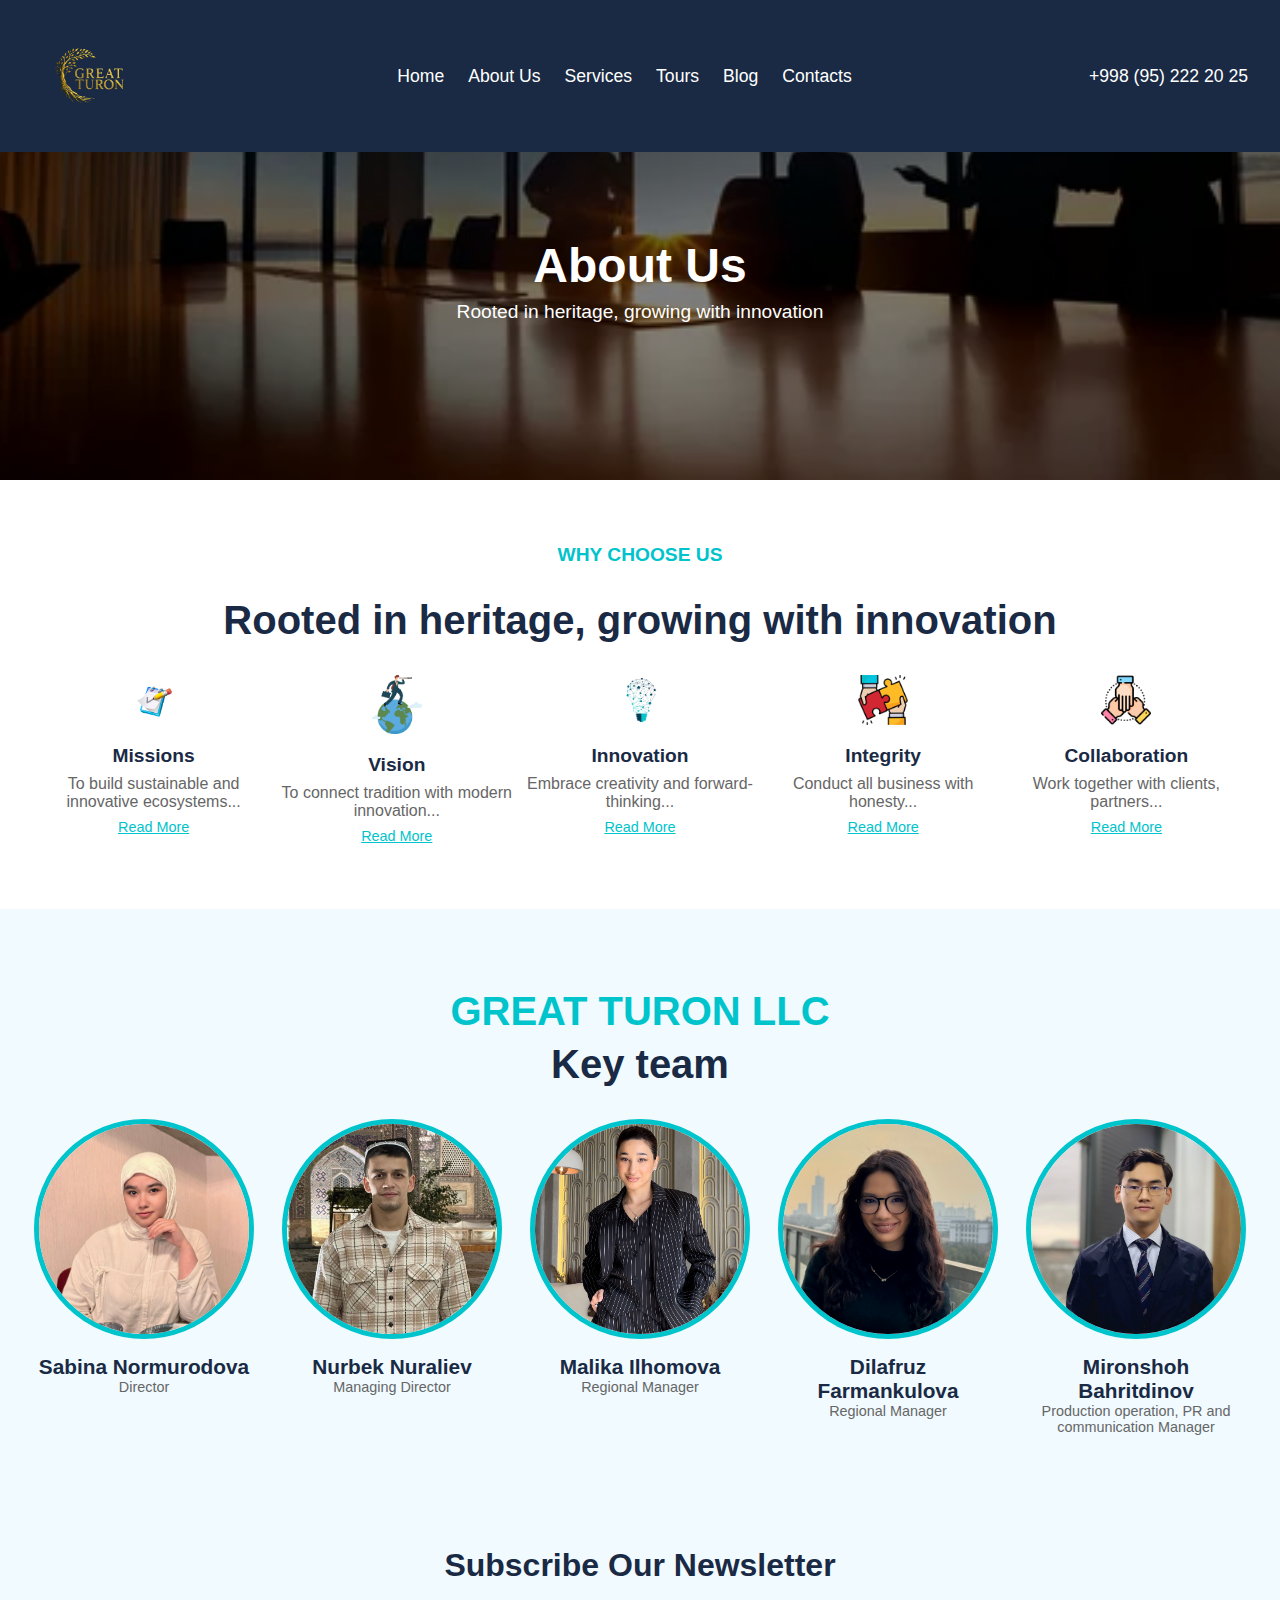
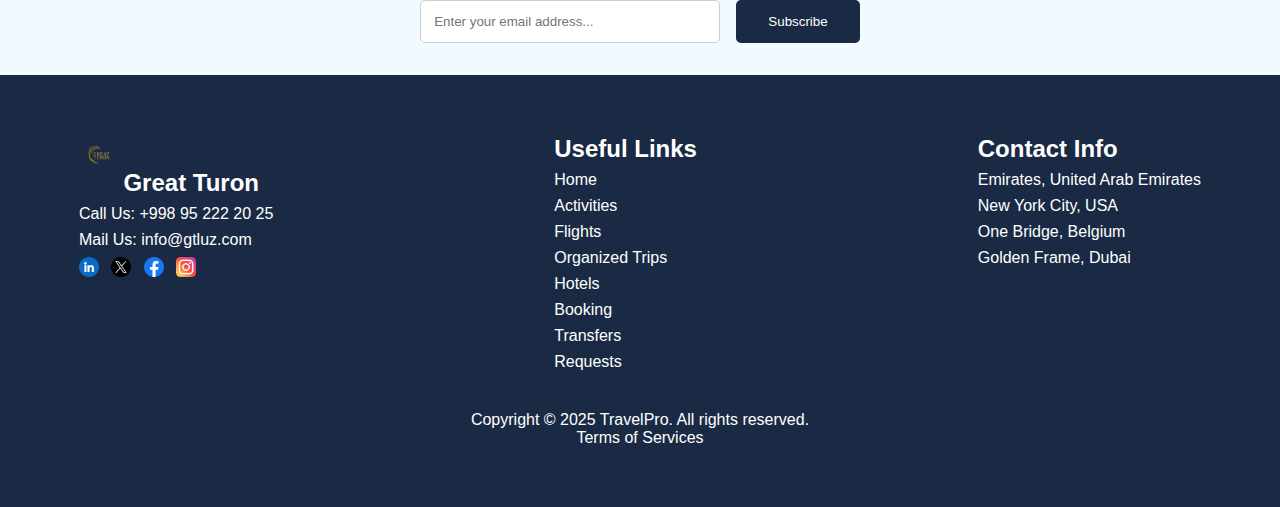
<file: pages/about-us.html>
<!DOCTYPE html>
<html lang="en">
<head>
    <meta charset="UTF-8">
    <meta name="viewport" content="width=device-width, initial-scale=1.0">
    <title>TravelPro - Adventure Tours</title>
    <link href="https://fonts.googleapis.com/css2?family=Playfair+Display:wght@700&family=Poppins:wght@400;600&display=swap" rel="stylesheet">
    <link rel="stylesheet" href="../css/about-us.css">
    <link rel="stylesheet" href="../css/footer.css">
</head>
<body>
<!-- Header -->
<header>
    <div class="logo">
        <img src="../img/logo.png" alt="TravelPro Logo">
    </div>
    <nav>
        <ul>
            <li><a href="../index.html">Home</a></li>
            <li><a href="about-us.html">About Us</a></li>
            <li><a href="#">Services</a></li>
            <li><a href="#">Tours</a></li>
            <li><a href="#">Blog</a></li>
            <li><a href="#">Contacts</a></li>
        </ul>
    </nav>
    <div class="contact-info">
        +998 (95) 222 20 25
    </div>
</header>

<!-- Banner -->
<section class="banner">
    <div class="banner-content">
        <h1>About Us</h1>
        <p>Rooted in heritage, growing with innovation</p>
    </div>
</section>

<!-- Why Choose Us -->
<section class="why-choose-us">
    <h2>Why Choose Us</h2>
    <h2>Rooted in heritage, growing with innovation</h2>
    <div class="features">
        <div class="feature" data-feature-id="1">
            <img src="../img/plan.png" alt="Icon">
            <h3>Missions</h3>
            <p>
                <span class="short-text">To build sustainable and innovative ecosystems...</span>
                <span class="full-text">To build sustainable and innovative ecosystems that empower communities and accelerate development. This mission guides Great Turon’s strategy, emphasizing community empowerment and long-term development. Every project is approached with sustainability and innovation in mind, ensuring that outcomes benefit local communities and stakeholders.</span>
            </p>
            <span class="read-more">Read More</span>
        </div>
        <div class="feature" data-feature-id="2">
            <img src="../img/plan2.png" alt="Icon">
            <h3>Vision</h3>
            <p>
                <span class="short-text">To connect tradition with modern innovation...</span>
                <span class="full-text">To connect tradition with modern innovation through impactful, scalable, and socially responsible ventures. Great Turon envisions bridging the rich cultural heritage of Central Asia with cutting-edge business innovation. This vision reflects a commitment to honoring tradition while fostering modern, scalable solutions that are socially responsible and make a lasting impact.</span>
            </p>
            <span class="read-more">Read More</span>
        </div>
        <div class="feature" data-feature-id="3">
            <img src="../img/around.png" alt="Icon">
            <h3>Innovation</h3>
            <p>
                <span class="short-text">Embrace creativity and forward-thinking...</span>
                <span class="full-text">Embrace creativity and forward-thinking in all services and solutions. The company fosters new ideas and adapts the latest trends to stay at the forefront of the industry.</span>
            </p>
            <span class="read-more">Read More</span>
        </div>
        <div class="feature" data-feature-id="4">
            <img src="../img/hotel.png" alt="Icon">
            <h3>Integrity</h3>
            <p>
                <span class="short-text">Conduct all business with honesty...</span>
                <span class="full-text">Conduct all business with honesty, transparency, and accountability. Great Turon upholds high ethical standards, building trust by doing what is right for clients and communities.</span>
            </p>
            <span class="read-more">Read More</span>
        </div>
        <div class="feature" data-feature-id="5">
            <img src="../img/24-hours.png" alt="Icon">
            <h3>Collaboration</h3>
            <p>
                <span class="short-text">Work together with clients, partners...</span>
                <span class="full-text">Work together with clients, partners, and communities. Success is built on strong partnerships and teamwork, reflecting a belief in sharing knowledge and resources for mutual benefit.</span>
            </p>
            <span class="read-more">Read More</span>
        </div>
    </div>
</section>

<!-- Team -->
<section class="team">
    <h2>Great Turon LLC</h2>
    <h2>Key team</h2>
    <div class="team-members">
        <div class="member">
            <div class="member-image">
                <img src="../img/team1.JPG" alt="Team Member 1">
                <div class="social-overlay">
                    <a href="#" class="social-icon"><img src="../img/facebook.png" alt="Facebook"></a>
                    <a href="#" class="social-icon"><img src="../img/twitter.png" alt="Twitter"></a>
                    <a href="#" class="social-icon"><img src="../img/instagram.png" alt="Instagram"></a>
                    <a href="#" class="social-icon"><img src="../img/linkedin.png" alt="LinkedIn"></a>
                </div>
            </div>
            <h3>Sabina Normurodova</h3>
            <p>Director</p>
        </div>
        <div class="member">
            <div class="member-image">
                <img src="../img/team2.jpg" alt="Team Member 2">
                <div class="social-overlay">
                    <a href="#" class="social-icon"><img src="../img/facebook.png" alt="Facebook"></a>
                    <a href="#" class="social-icon"><img src="../img/twitter.png" alt="Twitter"></a>
                    <a href="#" class="social-icon"><img src="../img/instagram.png" alt="Instagram"></a>
                    <a href="#" class="social-icon"><img src="../img/linkedin.png" alt="LinkedIn"></a>
                </div>
            </div>
            <h3>Nurbek Nuraliev</h3>
            <p>Managing Director</p>
        </div>
        <div class="member">
            <div class="member-image">
                <img src="../img/team4.png" alt="Team Member 3">
                <div class="social-overlay">
                    <a href="#" class="social-icon"><img src="../img/facebook.png" alt="Facebook"></a>
                    <a href="#" class="social-icon"><img src="../img/twitter.png" alt="Twitter"></a>
                    <a href="#" class="social-icon"><img src="../img/instagram.png" alt="Instagram"></a>
                    <a href="#" class="social-icon"><img src="../img/linkedin.png" alt="LinkedIn"></a>
                </div>
            </div>
            <h3>Malika Ilhomova</h3>
            <p>Regional Manager</p>
        </div>
        <div class="member">
            <div class="member-image">
                <img src="../img/team3.jpg" alt="Team Member 4">
                <div class="social-overlay">
                    <a href="#" class="social-icon"><img src="../img/facebook.png" alt="Facebook"></a>
                    <a href="#" class="social-icon"><img src="../img/twitter.png" alt="Twitter"></a>
                    <a href="#" class="social-icon"><img src="../img/instagram.png" alt="Instagram"></a>
                    <a href="#" class="social-icon"><img src="../img/linkedin.png" alt="LinkedIn"></a>
                </div>
            </div>
            <h3>Dilafruz Farmankulova</h3>
            <p>Regional Manager</p>
        </div>
        <div class="member">
            <div class="member-image">
                <img src="../img/team5.jpg" alt="Team Member 5">
                <div class="social-overlay">
                    <a href="#" class="social-icon"><img src="../img/facebook.png" alt="Facebook"></a>
                    <a href="#" class="social-icon"><img src="../img/twitter.png" alt="Twitter"></a>
                    <a href="#" class="social-icon"><img src="../img/instagram.png" alt="Instagram"></a>
                    <a href="#" class="social-icon"><img src="../img/linkedin.png" alt="LinkedIn"></a>
                </div>
            </div>
            <h3>Mironshoh Bahritdinov</h3>
            <p>Production operation, PR and communication Manager</p>
        </div>
    </div>
</section>

<!-- Newsletter -->
<section class="newsletter">
    <h2>Subscribe Our Newsletter</h2>
    <form>
        <input type="email" placeholder="Enter your email address...">
        <button type="submit">Subscribe</button>
    </form>
</section>

<!-- Footer -->
<footer>
    <div class="container">
        <div class="footer-content">
            <div class="footer-logo">
                <img src="../img/logo.png" alt="TravelPro Logo">
                <span>Great Turon</span>
                <p>Call Us: +998 95 222 20 25</p>
                <p>Mail Us: info@gtluz.com</p>
                <div class="social-icons">
                    <a href="#"><img src="../img/linkedin.png" alt="LinkedIn"></a>
                    <a href="#"><img src="../img/twitter.png" alt="Twitter"></a>
                    <a href="#"><img src="../img/facebook.png" alt="Facebook"></a>
                    <a href="#"><img src="../img/instagram.png" alt="Instagram"></a>
                </div>
            </div>
            <div class="footer-links">
                <h2 style="font-family: Arial, sans-serif">Useful Links</h2>
                <ul>
                    <li><a href="../index.html">Home</a></li>
                    <li><a href="#">Activities</a></li>
                    <li><a href="#">Flights</a></li>
                    <li><a href="#">Organized Trips</a></li>
                    <li><a href="#">Hotels</a></li>
                    <li><a href="#">Booking</a></li>
                    <li><a href="#">Transfers</a></li>
                    <li><a href="#">Requests</a></li>
                </ul>
            </div>
            <div class="footer-contact">
                <h2 style="font-family: Arial, sans-serif">Contact Info</h2>
                <p>Emirates, United Arab Emirates</p>
                <p>New York City, USA</p>
                <p>One Bridge, Belgium</p>
                <p>Golden Frame, Dubai</p>
            </div>
        </div>
        <div class="footer-bottom">
            <p>Copyright © 2025 TravelPro. All rights reserved.</p>
            <a href="#">Terms of Services</a>
        </div>
    </div>
</footer>

<!-- JavaScript for Read More/Read Less -->
<script>
    document.querySelectorAll('.read-more').forEach(link => {
        link.addEventListener('click', function() {
            const feature = this.closest('.feature');
            const featureId = feature.getAttribute('data-feature-id');
            const shortText = feature.querySelector('.short-text');
            const fullText = feature.querySelector('.full-text');

            if (fullText.style.display === 'none' || fullText.style.display === '') {
                shortText.style.display = 'none';
                fullText.style.display = 'inline';
                this.textContent = 'Read Less';
            } else {
                shortText.style.display = 'inline';
                fullText.style.display = 'none';
                this.textContent = 'Read More';
            }
        });
    });
</script>
</body>
</html>
</file>
<file: css/about-us.css>
* {
    margin: 0;
    padding: 0;
    box-sizing: border-box;
   /* font-family: 'Poppins', sans-serif;*/
    font-family: Arial, sans-serif;
}

body {
    color: #333;
    padding-top: 80px; /* Adjusted for fixed header height */
}

/* Header */
header {
    background-color: #1a2a44;
    padding: 1rem 2rem;
    display: flex;
    justify-content: space-between;
    align-items: center;
    color: white;
    position: fixed;
    top: 0;
    left: 0;
    width: 100%;
    z-index: 1000;
}

.logo {
    display: flex;
    align-items: center;
    font-size: 2rem;
    font-weight: bold;
}

.logo img {
    width: 120px;
    margin-right: 0.5rem;
    max-width: 100%;
}

nav ul {
    list-style: none;
    display: flex;
    gap: 1.5rem;
}

nav ul li a {
    color: white;
    text-decoration: none;
    font-size:1.1rem;
}

nav ul li a:hover {
    color: #00c4cc;
}

.contact-info {
    font-size: 1.1rem;
}

/* Responsive Dizayn */
@media (max-width: 768px) {
    header {
        padding: 0.8rem 1rem;
    }

    .logo {
        font-size: 1.5rem;
    }

    .logo img {
        width: 500px; /* Mobil uchun logoning o‘lchami */
    }

    nav ul {
        gap: 1rem;
    }

    nav ul li a {
        font-size: 0.9rem;
    }

    .contact-info {
        font-size: 0.9rem;
    }
}

/* Banner */
.banner {
    height: 400px;
    background: url('../img/about-us.webp') no-repeat center/cover;
    display: flex;
    align-items: center;
    justify-content: center;
    text-align: center;
    color: white;
    position: relative;
}

.banner::before {
    content: '';
    position: absolute;
    top: 0;
    left: 0;
    width: 100%;
    height: 100%;
    background: rgba(0, 0, 0, 0.5);
}

.banner-content {
    z-index: 1;
}

.banner-content h1 {
    font-size: 3rem;
    margin-bottom: 0.5rem;
}

.banner-content p {
    font-size: 1.2rem;
}

/* About Us */
.about-us {
    padding: 4rem 2rem;
    display: flex;
    justify-content: space-between;
    align-items: center;
    max-width: 1400px;
    margin: 0 auto;
}

.about-us .text-content {
    width: 50%;
}

.about-us h2 {
    font-size: 2.5rem;
    margin-bottom: 1rem;
    color: #1a2a44;
}

.about-us p {
    color: #666;
    margin-bottom: 1rem;
}

.about-us ul {
    list-style: none;
    margin-bottom: 1rem;
}

.about-us ul li {
    margin-bottom: 0.5rem;
    display: flex;
    align-items: center;
}

.about-us ul li::before {
    content: '✔';
    color: #00c4cc;
    margin-right: 0.5rem;
}

.about-us .btn {
    background-color: #00c4cc;
    color: white;
    padding: 0.8rem 2rem;
    text-decoration: none;
    border-radius: 5px;
    display: inline-block;
}

.about-us .images {
    width: 40%;
    position: relative;
    height: 600px;
}

.about-us .images img {
    width: 68%;
    border-radius: 50%;
    position: absolute;
    object-fit: cover;
}

.about-us .images img:first-child {
    top: 0;
    left: 0;
    z-index: 2;
}

.about-us .images img:last-child {
    bottom: 0;
    right: 0;
    z-index: 1;
}

/* Offer */
.offer {
    background: url('../img/about-us.webp') no-repeat center/cover;
    padding: 4rem 2rem;
    color: white;
    text-align: center;
    position: relative;
}

.offer::before {
    content: '';
    position: absolute;
    top: 0;
    left: 0;
    width: 100%;
    height: 100%;
    background: rgba(0, 0, 0, 0.7);
}

.offer-content {
    z-index: 1;
    position: relative;
    max-width: 1400px;
    margin: 0 auto;
    display: flex;
    justify-content: space-between;
    align-items: center;
}

.offer h2 {
    font-size: 4rem;
}

.offer .text-content {
    text-align: left;
}

.offer .text-content h3 {
    font-size: 2rem;
    margin-bottom: 1rem;
}

.offer .btn {
    background-color: #00c4cc;
    color: white;
    padding: 0.8rem 2rem;
    text-decoration: none;
    border-radius: 5px;
    display: inline-block;
}

/* Why Choose Us */
.why-choose-us {
    padding: 4rem 2rem;
    text-align: center;
}

.why-choose-us h2 {
    font-size: 2.5rem;
    margin-bottom: 2rem;
    color: #1a2a44;
}

.why-choose-us h2:first-child {
    color: #00c4cc;
    font-size: 1.2rem;
    text-transform: uppercase;
}

.features {
    display: flex;
    justify-content: space-around;
    max-width: 1400px;
    margin: 0 auto;
}

.feature {
    width: 20%;
    text-align: center;
}

.feature img {
    width: 50px;
    margin-bottom: 1rem;
}

.feature h3 {
    font-size: 1.2rem;
    margin-bottom: 0.5rem;
    color: #1a2a44;
}

.feature p {
    color: #666;
}

.feature .short-text {
    display: inline;
}

.feature .full-text {
    display: none;
}

.feature .read-more {
    color: #00c4cc;
    cursor: pointer;
    text-decoration: underline;
    font-size: 0.9rem;
    margin-top: 0.5rem;
    display: inline-block;
    transition: color 0.3s ease;
}

.feature .read-more:hover {
    color: #019ba1;
}

/* Team */
.team {
    padding: 5rem 2rem;
    background-color: #f0faff;
    text-align: center;
}

.team h2 {
    font-size: 2.5rem;
    margin-bottom: 2rem;
    color: #1a2a44;
}

.team h2:first-child {
    color: #00c4cc;
    font-size: 2.5rem;
    text-transform: uppercase;
    margin-bottom: 0.5rem;
}

.team-members {
    display: flex;
    justify-content: space-around;
    gap: 1.5rem; /* Reduced gap to fit 5 members comfortably */
    max-width: 1400px;
    margin: 0 auto;
    flex-wrap: wrap; /* Allow wrapping if needed */
}

.member {
    position: relative;
    text-align: center;
    transition: transform 0.3s ease;
    flex: 1 1 200px; /* Ensure each member takes up equal space */
    max-width: 220px; /* Limit the max width to prevent overcrowding */
}

.member:hover {
    transform: translateY(-10px);
}

.member-image {
    position: relative;
    width: 220px; /* Reduced from 300px to 220px */
    height: 220px; /* Reduced from 300px to 220px */
    margin: 0 auto; /* Center the image */
}

.member img {
    width: 100%;
    height: 100%;
    border-radius: 50%;
    object-fit: cover;
    border: 5px solid #00c4cc;
    transition: opacity 0.3s ease;
}

.member:hover img {
    opacity: 0.7;
}

.social-overlay {
    position: absolute;
    top: 50%;
    left: 50%;
    transform: translate(-50%, -50%);
    display: flex;
    gap: 1rem; /* Reduced gap slightly */
    opacity: 0;
    transition: opacity 0.3s ease;
}

.member:hover .social-overlay {
    opacity: 1;
}

.social-icon {
    width: 40px; /* Reduced from 50px to 40px */
    height: 40px; /* Reduced from 50px to 40px */
    background-color: #00c4cc;
    border-radius: 50%;
    display: flex;
    align-items: center;
    justify-content: center;
    text-decoration: none;
    transition: background-color 0.3s ease, transform 0.3s ease;
    box-shadow: 0 4px 8px rgba(0, 0, 0, 0.2);
}

.social-icon img {
    width: 24px; /* Reduced from 30px to 24px */
    height: 24px; /* Reduced from 30px to 24px */
    object-fit: contain;
}

.social-icon:hover {
    background-color: #019ba1;
    transform: scale(1.15);
    box-shadow: 0 6px 12px rgba(0, 0, 0, 0.3);
}

.member h3 {
    color: #1a2a44;
    font-size: 1.3rem; /* Reduced from 1.5rem to 1.3rem */
    margin-top: 1rem;
}

.member p {
    color: #666;
    font-size: 0.9rem; /* Reduced from 1rem to 0.9rem */
}

/* Responsive Dizayn for Team */
@media (max-width: 768px) {
    .team-members {
        flex-direction: column;
        align-items: center;
    }

    .member-image {
        width: 200px; /* Further reduced for mobile */
        height: 200px;
    }

    .member h3 {
        font-size: 1.2rem;
    }

    .member p {
        font-size: 0.8rem;
    }

    .social-icon {
        width: 35px; /* Further reduced for mobile */
        height: 35px;
    }

    .social-icon img {
        width: 20px;
        height: 20px;
    }
}

/* Video Journey */
.video-journey {
    padding: 5rem 2rem;
    text-align: center;
    background: linear-gradient(135deg, rgba(0, 188, 204, 0.8), rgba(26, 42, 68, 0.8)), url('https://images.unsplash.com/photo-1507525428034-b723cf961d3e?q=80&w=2073&auto=format&fit=crop&ixlib=rb-4.0.3&ixid=M3wxMjA3fDB8MHxwaG90by1wYWdlfHx8fGVufDB8fHx8fA%3D%3D') no-repeat center/cover;
    color: white;
    position: relative;
}

.video-journey-content {
    max-width: 900px;
    margin: 0 auto;
}

.video-journey h2 {
    font-size: 3rem;
    margin-bottom: 1rem;
    color: #fff;
    font-family: 'Playfair Display', serif;
    text-shadow: 2px 2px 4px rgba(0, 0, 0, 0.3);
}

.video-journey .subtitle {
    font-size: 1.3rem;
    color: #f0faff;
    margin-bottom: 2.5rem;
    font-family: 'Poppins', sans-serif;
    opacity: 0.9;
}

.video-container {
    position: relative;
    max-width: 800px;
    margin: 0 auto;
    padding-bottom: 56.25%; /* 16:9 aspect ratio */
    height: 0;
    overflow: hidden;
    border-radius: 15px;
    box-shadow: 0 15px 30px rgba(0, 0, 0, 0.4);
    transition: transform 0.3s ease;
}

.video-container:hover {
    transform: scale(1.02);
}

.video-container iframe {
    position: absolute;
    top: 0;
    left: 0;
    width: 100%;
    height: 100%;
    border: none;
    border-radius: 15px;
}

.cta-btn {
    display: inline-block;
    margin-top: 2.5rem;
    padding: 1rem 2.5rem;
    background-color: #00c4cc;
    color: white;
    text-decoration: none;
    border-radius: 50px;
    font-size: 1.1rem;
    font-weight: 600;
    font-family: 'Poppins', sans-serif;
    transition: background-color 0.3s ease, transform 0.3s ease;
    box-shadow: 0 5px 15px rgba(0, 0, 0, 0.2);
}

.cta-btn:hover {
    background-color: #019ba1;
    transform: translateY(-3px);
    box-shadow: 0 8px 20px rgba(0, 0, 0, 0.3);
}

/* Responsive Design */
@media (max-width: 768px) {
    .video-journey {
        padding: 3rem 1rem;
    }

    .video-journey h2 {
        font-size: 2rem;
    }

    .video-journey .subtitle {
        font-size: 1rem;
    }

    .video-container {
        max-width: 100%;
    }

    .cta-btn {
        padding: 0.8rem 2rem;
        font-size: 1rem;
    }
}

/* Newsletter */
.newsletter {
    padding: 2rem;
    background-color: #f0faff;
    text-align: center;
}

.newsletter h2 {
    font-size: 2rem;
    margin-bottom: 1rem;
    color: #1a2a44;
}

.newsletter form {
    display: flex;
    justify-content: center;
    gap: 1rem;
}

.newsletter input {
    padding: 0.8rem;
    width: 300px;
    border: 1px solid #ccc;
    border-radius: 5px;
}
.newsletter button {
    padding: 0.8rem 2rem;
    background-color: #1a2a44;
    color: white;
    border: none;
    border-radius: 5px;
    cursor: pointer;
}
</file>
<file: css/footer.css>
.container {
    width: 90%;
    max-width: 1200px;
    margin: 0 auto;
    padding: 0 15px;
}

footer {
    background: #1a2a44;
    color: white;
    padding: 60px 0;
}

.footer-content {
    display: flex;
    flex-wrap: wrap;
    gap: 2rem;
    justify-content: space-between;
}

.footer-logo img {
    width: 40px;
    margin-bottom: 1rem;
}

.footer-logo span {
    font-size: 1.5rem;
    font-weight: bold;
}

.footer-logo p {
    margin: 0.5rem 0;
}

.social-icons a {
    margin-right: 0.5rem;
}

.social-icons img {
    width: 20px;
}

.footer-links ul {
    list-style: none;
}

.footer-links ul li {
    margin: 0.5rem 0;
}

.footer-links a {
    color: white;
    text-decoration: none;
}

.footer-links a:hover {
    color: #00c4cc;
}

.footer-contact p {
    margin: 0.5rem 0;
}

.footer-bottom {
    text-align: center;
    margin-top: 2rem;
}

.footer-bottom a {
    color: white;
    text-decoration: none;
}

.footer-bottom a:hover {
    color: #00c4cc;
}

@media (max-width: 768px) {
    .footer-content {
        flex-direction: column;
        align-items: center;
        text-align: center;
    }
}
</file>
